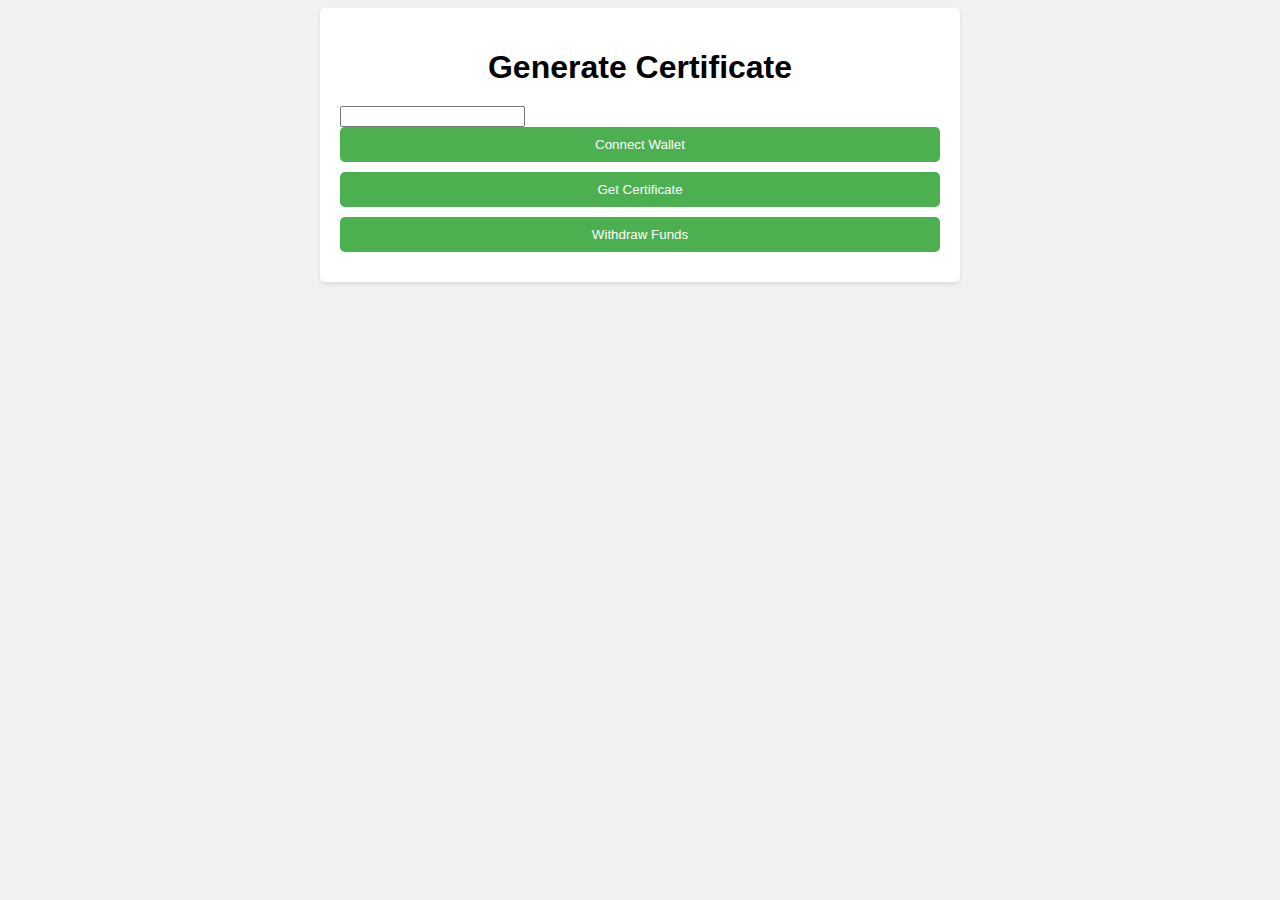
<file: templates/gen_certificate/index.html>
<!DOCTYPE html>
<html lang="en">

<head>
    <meta charset="UTF-8">
    <meta name="viewport" content="width=device-width, initial-scale=1.0">
    <title>Document</title>
    <style>
        body {
            font-family: Arial, sans-serif;
            background-color: #f2f2f2;
        }

        .container {
            max-width: 600px;
            margin: 0 auto;
            padding: 20px;
            background-color: #fff;
            border-radius: 5px;
            box-shadow: 0 2px 5px rgba(0, 0, 0, 0.1);
        }

        h1 {
            text-align: center;
            margin-bottom: 20px;
        }

        button {
            display: block;
            width: 100%;
            padding: 10px;
            margin-bottom: 10px;
            background-color: #4CAF50;
            color: #fff;
            border: none;
            border-radius: 5px;
            cursor: pointer;
        }

        button:hover {
            background-color: #45a049;
        }
    </style>
</head>

<body>
    <div class="container">
        <h1>Generate Certificate</h1>
        <input type="text" id="name" name="name" />
        <button onclick="connectWallet()">Connect Wallet</button>
        <button onclick="getCertificate()">Get Certificate</button>
        <button onclick="withdraw()">Withdraw Funds</button>
    </div>
</body>

</html>
<script src="https://cdn.ethers.io/lib/ethers-5.2.umd.min.js" type="application/javascript"></script>
<script>

    const abi = [
        {
            "inputs": [],
            "stateMutability": "nonpayable",
            "type": "constructor"
        },
        {
            "anonymous": false,
            "inputs": [
                {
                    "indexed": false,
                    "internalType": "string",
                    "name": "name",
                    "type": "string"
                },
                {
                    "indexed": false,
                    "internalType": "string",
                    "name": "createdAt",
                    "type": "string"
                }
            ],
            "name": "certified",
            "type": "event"
        },
        {
            "inputs": [
                {
                    "internalType": "string",
                    "name": "_name",
                    "type": "string"
                },
                {
                    "internalType": "string",
                    "name": "_createdAt",
                    "type": "string"
                }
            ],
            "name": "createCertificate",
            "outputs": [
                {
                    "internalType": "uint256",
                    "name": "",
                    "type": "uint256"
                }
            ],
            "stateMutability": "payable",
            "type": "function"
        },
        {
            "inputs": [],
            "name": "withdraw",
            "outputs": [],
            "stateMutability": "nonpayable",
            "type": "function"
        },
        {
            "inputs": [
                {
                    "internalType": "uint256",
                    "name": "",
                    "type": "uint256"
                }
            ],
            "name": "certificates",
            "outputs": [
                {
                    "internalType": "string",
                    "name": "name",
                    "type": "string"
                },
                {
                    "internalType": "string",
                    "name": "createdAt",
                    "type": "string"
                }
            ],
            "stateMutability": "view",
            "type": "function"
        },
        {
            "inputs": [
                {
                    "internalType": "uint256",
                    "name": "_certificateId",
                    "type": "uint256"
                }
            ],
            "name": "getCertificate",
            "outputs": [
                {
                    "internalType": "string",
                    "name": "",
                    "type": "string"
                },
                {
                    "internalType": "string",
                    "name": "",
                    "type": "string"
                }
            ],
            "stateMutability": "view",
            "type": "function"
        },
        {
            "inputs": [],
            "name": "owner",
            "outputs": [
                {
                    "internalType": "address",
                    "name": "",
                    "type": "address"
                }
            ],
            "stateMutability": "view",
            "type": "function"
        }
    ]
    console.log(ethers);
    let signer;
    const contractAddress = '0x7c9A72CE39d536B15E3F2EE2062FC32792808e13';

    async function connectWallet() {
        try {
            const provider = new ethers.providers.Web3Provider(window.ethereum);
            console.log("Connected to wallet:", provider);
            await provider.send('eth_requestAccounts', []);
            signer = provider.getSigner();
            console.log("Signer:", signer);
        } catch (error) {
            console.error("Error connecting to wallet:", error);
        }
    }

    async function getCertificate(name) {
        try {
            if (!signer) {
                throw new Error("Signer not available. Please connect your wallet first.");
            }

            const myContractInstance = new ethers.Contract(contractAddress, abi, signer);
            console.log("Contract instance:", myContractInstance);

            const name = document.getElementById("name").value;
            if (name == '') {
                return;
            }
            const date = new Date().toDateString();
            const tx = await myContractInstance.createCertificate(name, date, { value: ethers.utils.parseEther('0.001') });
            console.log("Transaction hash:", tx.hash);
            const etherscanLink = "https://sepolia.etherscan.io/tx" + tx.hash;
            const data = {
                name: name,
                date: date,
                link: etherscanLink
            };
            fetch('http://localhost:8000/', {
                method: 'POST',
                headers: {
                    'Content-Type': 'application/json'
                },
                body: JSON.stringify(data)
            })
                .then(response => {
                    if (response.ok) {
                        console.log("Data sent successfully.");
                    } else {
                        throw new Error("Error sending data.");
                    }
                })
                .catch(error => {
                    console.error("Error occurred:", error);
                });
            console.log("Etherscan link:", etherscanLink);

            // Wait for confirmation
            await tx.wait();
            console.log("Transaction confirmed.");
        } catch (error) {
            console.error("Error occurred:", error);
        }
    }

    async function withdraw() {
        try {
            if (!signer) {
                throw new Error("Signer not available. Please connect your wallet first.");
            }

            const myContractInstance = new ethers.Contract(contractAddress, abi, signer);
            console.log("Contract instance:", myContractInstance);

            const tx = await myContractInstance.withdraw();
            console.log("Transaction hash:", tx.hash);
            const etherscanLink = "https://sepolia.etherscan.io/tx" + tx.hash;
            console.log("Etherscan link:", etherscanLink);

            // Wait for confirmation
            await tx.wait();
            console.log("Transaction confirmed.");
        } catch (error) {
            console.error("Error occurred:", error);
        }
    }
</script>

</html>
</file>
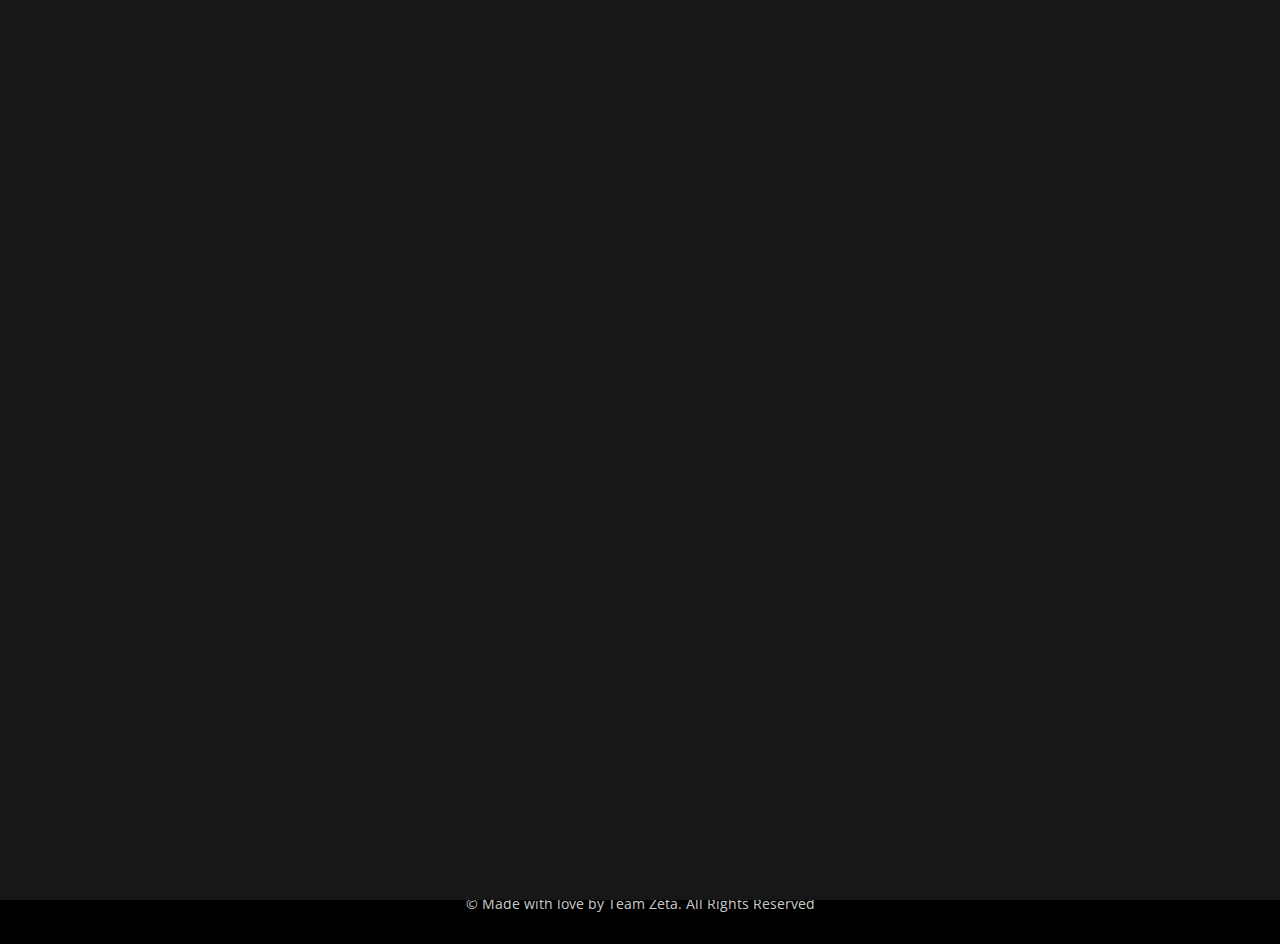
<file: templates/landing/index.html>
<!DOCTYPE html>
<html lang="en">

<head>
    <meta charset="utf-8">
    <meta content="width=device-width, initial-scale=1.0" name="viewport">

    <title>PROJECT ZETA</title>

    <!-- Google Fonts -->
    <link rel="preconnect" href="https://fonts.googleapis.com">
    <link rel="preconnect" href="https://fonts.gstatic.com" crossorigin>
    <link
        href="https://fonts.googleapis.com/css2?family=Open+Sans:ital,wght@0,300;0,400;0,500;0,600;0,700;1,300;1,400;1,600;1,700&family=Inter:ital,wght@0,300;0,400;0,500;0,600;0,700;1,300;1,400;1,500;1,600;1,700&family=Cardo:ital,wght@0,400;0,700;1,400&display=swap"
        rel="stylesheet">

    <!-- Vendor CSS Files -->
    <link href="../../static/assets/vendor/bootstrap/css/bootstrap.min.css" rel="stylesheet">
    <link href="../../static/assets/vendor/bootstrap-icons/bootstrap-icons.css" rel="stylesheet">
    <link href="../../static/assets/vendor/swiper/swiper-bundle.min.css" rel="stylesheet">
    <link href="../../static/assets/vendor/glightbox/css/glightbox.min.css" rel="stylesheet">
    <link href="../../static/assets/vendor/aos/aos.css" rel="stylesheet">

    <link href="../../static/assets/css/main.css" rel="stylesheet">
</head>

<body>

    <!-- ======= Header ======= -->
    <header id="header" class="header d-flex align-items-center fixed-top">
        <div class="container-fluid d-flex align-items-center justify-content-between">

            <a href="index.html" class="logo d-flex align-items-center  me-auto me-lg-0">
                <!-- Uncomment the line below if you also wish to use an image logo -->
                <!-- <img src="assets/img/logo.png" alt=""> -->
                <h1>Project Zeta</h1>
            </a>
        </div>
    </header><!-- End Header -->

    <!-- ======= Hero Section ======= -->
    <section id="hero" class="hero d-flex flex-column justify-content-center align-items-center" data-aos="fade"
        data-aos-delay="1500">
        <div class="container">
            <div class="row justify-content-center">
                <div class="col-lg-6 text-center">
                    <h2>Project <span>ZETA</span> a platform to redefine learning</h2>
                    <p>Fully open source and free to use. with easy level creation and sharing monitring and tracking of
                        progress and certification tooo...</p>
                    <a class="btn-get-started"><span onclick="window.location = '/login';">Demo
                            (Game)</span></a><br><br>
                    <a class="btn-get-started"><span onclick="window.location = '/edit';">Try Level
                            Editor</span></a>
                </div>
            </div>
        </div>
    </section><!-- End Hero Section -->

    <!-- ======= Services Section ======= -->
    <section id="services" class="services">
        <div class="container">

            <div class="row gy-4">

                <div class="col-xl-3 col-md-6 d-flex">
                    <div class="service-item position-relative">
                        <i class="bi bi-award"></i>
                        <h4><a href="#" class="stretched-link">Certificates</a></h4>
                        <p> Students can earn certificates for their progress and achievements deployed on blockchain
                        </p>
                    </div>
                </div><!-- End Service Item -->

                <div class="col-xl-3 col-md-6 d-flex">
                    <div class="service-item position-relative">
                        <i class="bi bi-bounding-box-circles"></i>
                        <h4><a href="#" class="stretched-link">Monitring</a></h4>
                        <p> Teachers can moniter the progress of students </p>
                    </div>
                </div><!-- End Service Item -->

                <div class="col-xl-3 col-md-6 d-flex">
                    <div class="service-item position-relative">
                        <i class="bi bi-pencil"></i>
                        <h4><a href="#" class="stretched-link">Simple Level Generator</a></h4>
                        <p> Teachers can create levels for students without any code just using markdown</p>
                    </div>
                </div><!-- End Service Item -->

                <div class="col-xl-3 col-md-6 d-flex">
                    <div class="service-item position-relative">
                        <i class="bi bi-github"></i>
                        <h4><a href="#" class="stretched-link">Support for AI</a></h4>
                        <p> Teachers can use ai to create levels for students just by giving a topic</p>
                    </div>
                </div><!-- End Service Item -->

            </div>

        </div>
    </section><!-- End Services Section -->

    <!-- ======= Footer ======= -->
    <footer id="footer" class="footer">
        <div class="container">
            <div class="copyright">
                &copy; Made with love by Team Zeta. All Rights Reserved
            </div>
        </div>
    </footer><!-- End Footer -->

    <a href="#" class="scroll-top d-flex align-items-center justify-content-center"><i
            class="bi bi-arrow-up-short"></i></a>

    <div id="preloader">
        <div class="line"></div>
    </div>

    <!-- Vendor JS Files -->
    <script src="../../static/assets/vendor/bootstrap/js/bootstrap.bundle.min.js"></script>
    <script src="../../static/assets/vendor/swiper/swiper-bundle.min.js"></script>
    <script src="../../static/assets/vendor/glightbox/js/glightbox.min.js"></script>
    <script src="../../static/assets/vendor/aos/aos.js"></script>

    <!-- Template Main JS File -->
    <script src="../../static/assets/js/main.js"></script>

</body>

</html>
</file>
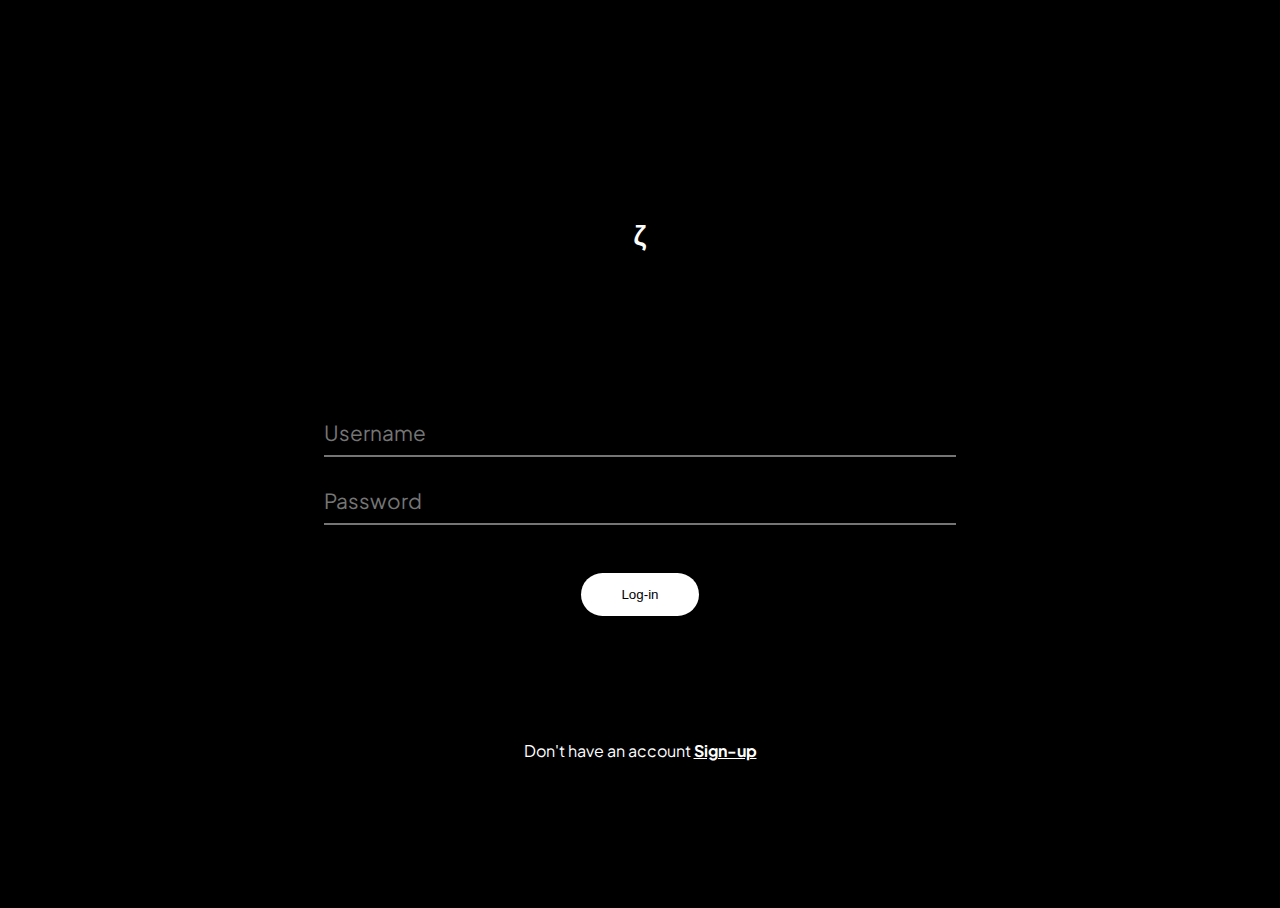
<file: templates/login/index.html>
<!DOCTYPE html>
<html lang="en">

<head>
  <meta charset="UTF-8" />
  <meta name="viewport" content="width=device-width, initial-scale=1.0" />
  <title>ζ</title>
  <link rel="stylesheet" href="../../static/css/index_login.css" />
  <script src="../../static/js/scramble.js" defer></script>
  <style>
    button {
      background-color: #fff;
      color: #000;
      border-radius: 40px;
      padding: 14px 20px;
      margin: 8px 0;
      border: none;
      cursor: pointer;
      width: 10%;
    }
  </style>
</head>

<body>
  <div class="root">
    <div class="container">
      <div class="text"></div>
    </div>
    <form action="/auth" method="post">
      <div class="container_">
        <div class="form__group field">
          <input type="text" class="form__field" placeholder="Username" name="username" id="username" required />
          <label for="username" class="form__label">Username</label>
        </div>
      </div>
      <div class="container_">
        <div class="form__group field">
          <input type="password" class="form__field" placeholder="Password" name="password" id="password" required />
          <label for="password" class="form__label">Password</label>
        </div>
      </div>
      <div class="container_" id="button">
        <button type="submit" class="btn">Log-in</button>
      </div>
    </form>
    <div class="container_" id="button">
      <p style=" color: #fff;"> Don't have an account <span style="text-decoration: underline; font-weight: bold;"
          onclick="window.location = '/reg';">Sign-up</span> </p>
    </div>
</body>

</html>
</file>
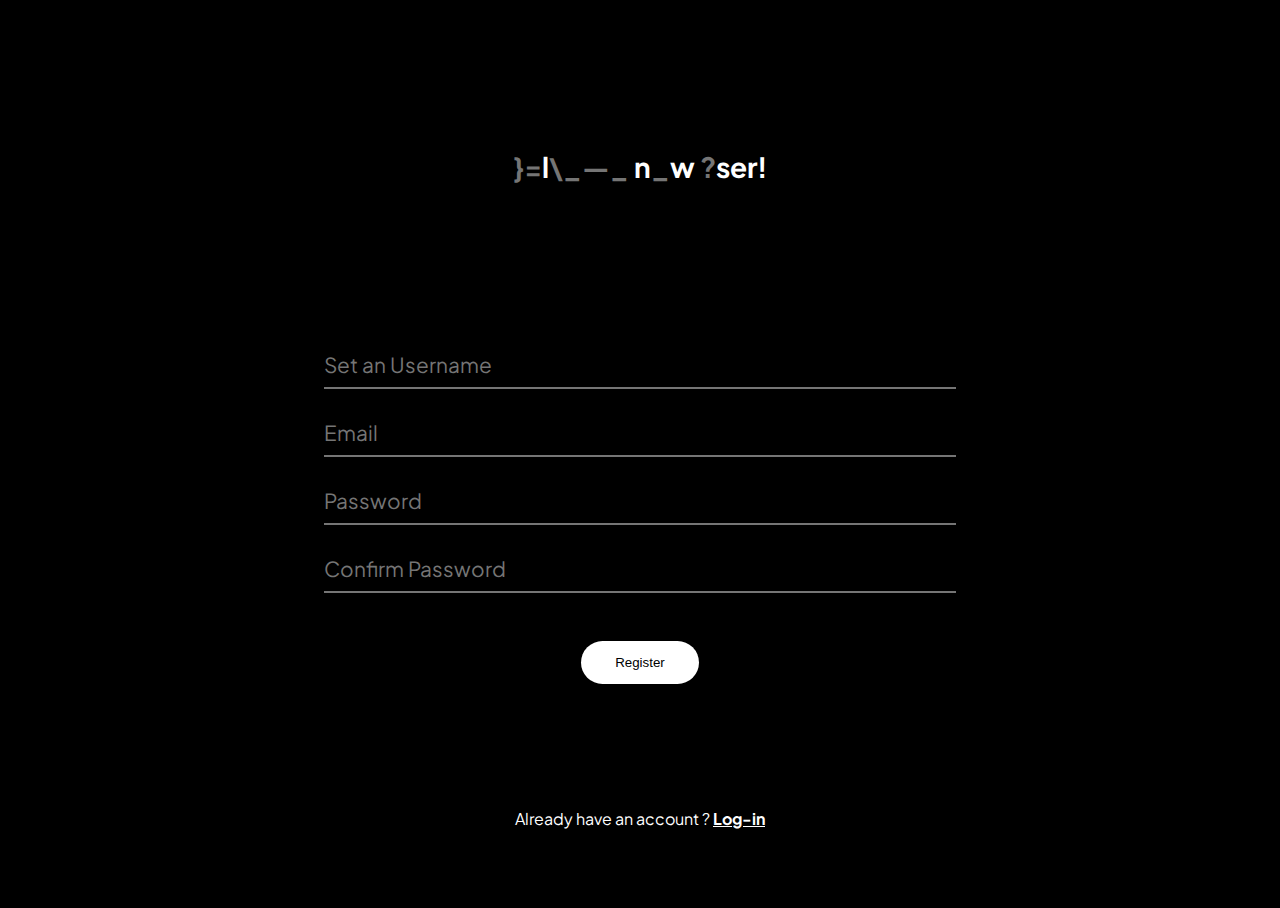
<file: templates/reg/index.html>
<!DOCTYPE html>
<html lang="en">

<head>
  <meta charset="UTF-8" />
  <meta name="viewport" content="width=device-width, initial-scale=1.0" />
  <title>ζ</title>
  <link rel="stylesheet" href="../../static/css/index_login.css" />
  <script src="../../static/js/scramble_reg.js" defer></script>
  <style>
    button {
      background-color: #fff;
      color: #000;
      border-radius: 40px;
      padding: 14px 20px;
      margin: 8px 0;
      border: none;
      cursor: pointer;
      width: 10%;
    }
  </style>
</head>

<body>
  <div class="root">
    <div class="container">
      <div class="text"></div>
    </div>
    <form action="/new_user" method="post">
      <div class="container_">
        <div class="form__group field">
          <input type="text" class="form__field" placeholder="Username" name="username" id="username" required />
          <label for="username" class="form__label">Set an Username</label>
        </div>
      </div>
      <div class="container_">
        <div class="form__group field">
          <input type="text" class="form__field" placeholder="Email" name="email" id="email" required />
          <label for="email" class="form__label">Email</label>
        </div>
      </div>
      <div class="container_">
        <div class="form__group field">
          <input type="password" class="form__field" placeholder="Password" name="password" id="password" required />
          <label for="password" class="form__label">Password</label>
        </div>
      </div>
      <div class="container_">
        <div class="form__group field">
          <input type="password" class="form__field" placeholder="Confirm Password" name="confirm_password"
            id="confirm_password" required />
          <label for="confirm_password" class="form__label">Confirm Password</label>
        </div>
      </div>
      <div class="container_" id="button">
        <button type="submit" class="btn">Register</button>
      </div>
    </form>
    <div class="container_" id="button">
      <p style=" color: #fff;">Already have an account ? <span style="text-decoration: underline; font-weight: bold;"
          onclick="window.location = '/login';">Log-in</span> </p>
    </div>
</body>

</html>
</file>
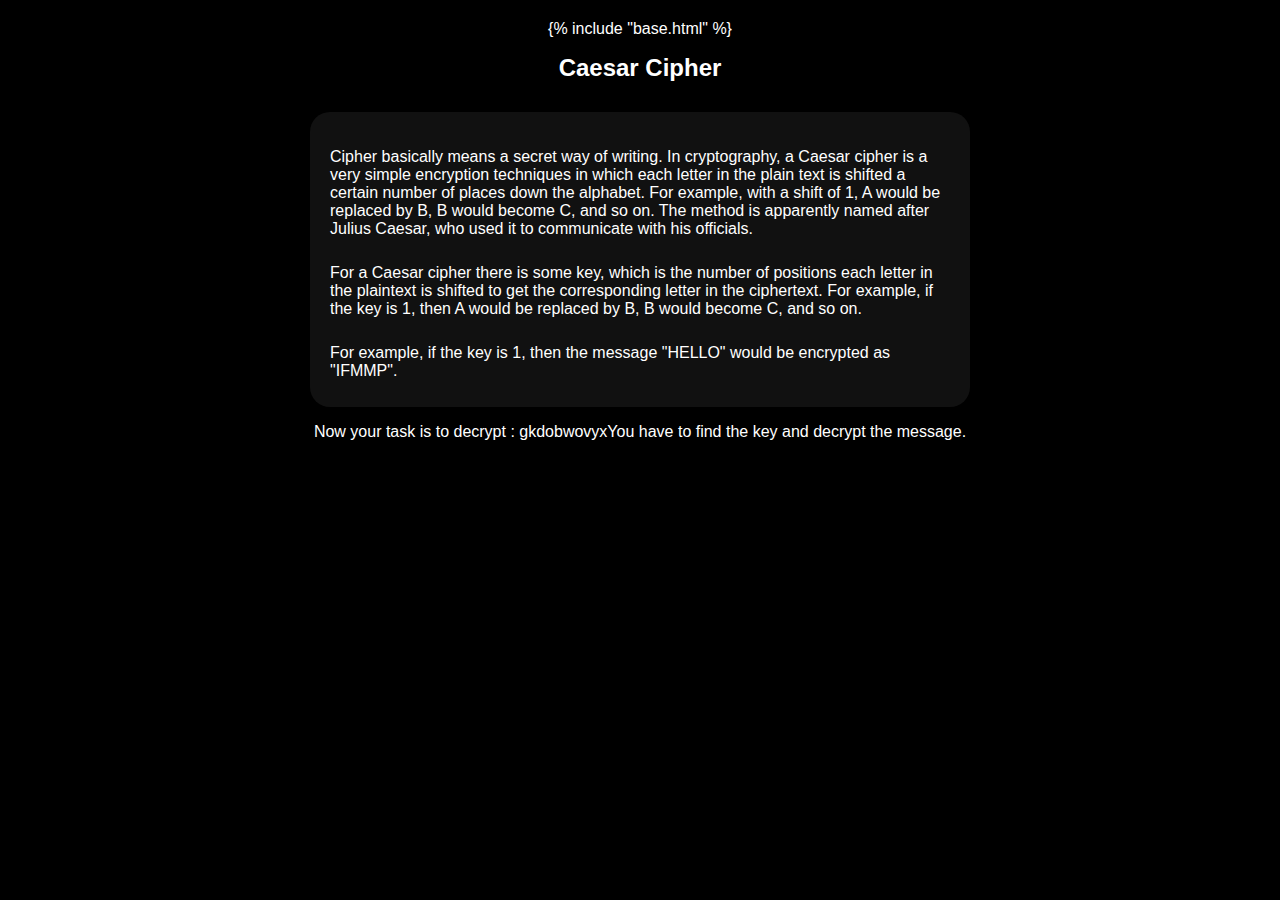
<file: templates/levels/3/index.html>
<!DOCTYPE html>
<html>

<head>
    <title>Caesar Cipher Website</title>
    <style type="text/css">
        body {
            background-color: #000;
            color: #fff;
            display: flex;
            flex-direction: column;
            font-family: Arial,
                sans-serif;
            margin: 0;
            padding: 20px;
            align-items: center;

        }

        h1 {
            font-size: 24px;
            margin-bottom: 10px;
        }

        p {
            font-size: 16px;
            margin-bottom: 7px;
        }

        ._container {
            display: flex;
            justify-content: center;
            align-items: center;
        }

        ._container_ {
            display: flex;
            flex-direction: column;
            justify-content: center;
            margin-top: 20px;
            width: 50%;
            gap: 3px;

            background-color: #111;
            color: #fff;
            border-radius: 20px;
            padding: 20px;
        }
    </style>
</head>

<body>
    {% include "base.html" %}
    <div class="_container">
        <h1>Caesar Cipher</h1>
    </div>
    <div class="_container_">
        <p>Cipher basically means a secret way of writing. In cryptography, a Caesar cipher is a very simple encryption
            techniques in which each letter in the plain text is shifted a certain number of places down the alphabet.
            For example, with a shift of 1, A would be replaced by B, B would become C, and so on. The method is
            apparently named after Julius Caesar, who used it to communicate with his officials.</p>
        <p>For a Caesar cipher there is some key, which is the number of positions each letter in the plaintext is
            shifted to get the corresponding letter in the ciphertext. For example, if the key is 1, then A would be
            replaced by B, B would become C, and so on.</p>
        <p>For example, if the key is 1, then the message "HELLO" would be encrypted as "IFMMP".</p>
    </div>
    <div class="_container">
        <p>Now your task is to decrypt : gkdobwovyx </p>
        <p> You have to find the key and decrypt the message. </p>
    </div>

</body>

</html>
</file>
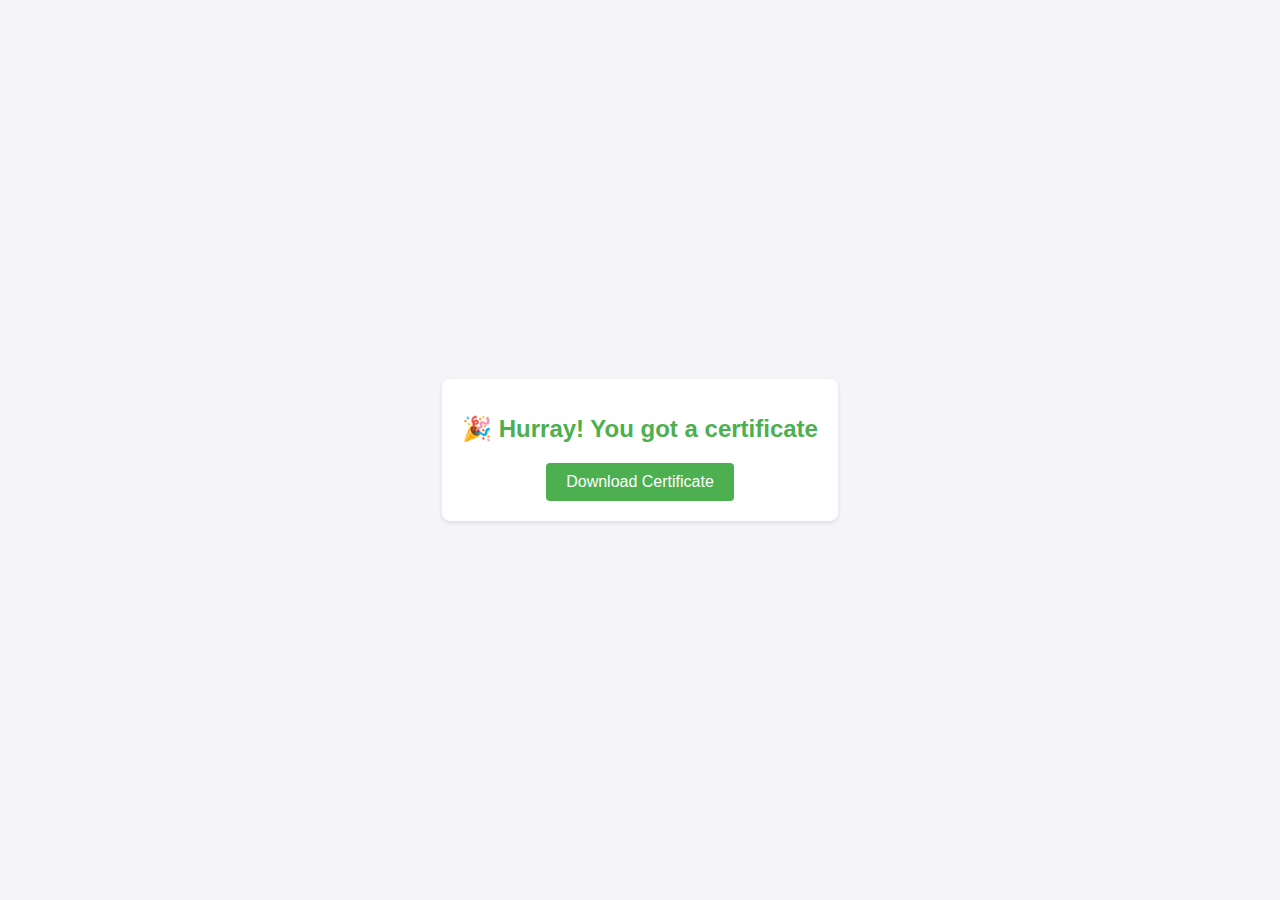
<file: templates/levels/7/index.html>
<!DOCTYPE html>
<html>

<head>
    <title>Download Certificate</title>
    <style>
        body {
            font-family: Arial, sans-serif;
            background-color: #f4f4f9;
            color: #333;
            margin: 0;
            padding: 0;
            display: flex;
            justify-content: center;
            align-items: center;
            height: 100vh;
        }

        .container {
            text-align: center;
            background-color: #fff;
            padding: 20px;
            border-radius: 8px;
            box-shadow: 0 2px 4px rgba(0, 0, 0, 0.1);
        }

        h1 {
            font-size: 24px;
            margin-bottom: 20px;
            color: #4CAF50;
        }

        a {
            display: inline-block;
            text-decoration: none;
            color: #fff;
            background-color: #4CAF50;
            padding: 10px 20px;
            border-radius: 4px;
            transition: background-color 0.3s;
        }

        a:hover {
            background-color: #45a049;
        }
    </style>
</head>

<body>
    <div class="container">
        <h1>🎉 Hurray! You got a certificate</h1>
        <a href="/certificate">Download Certificate</a>
    </div>
</body>

</html>
</file>
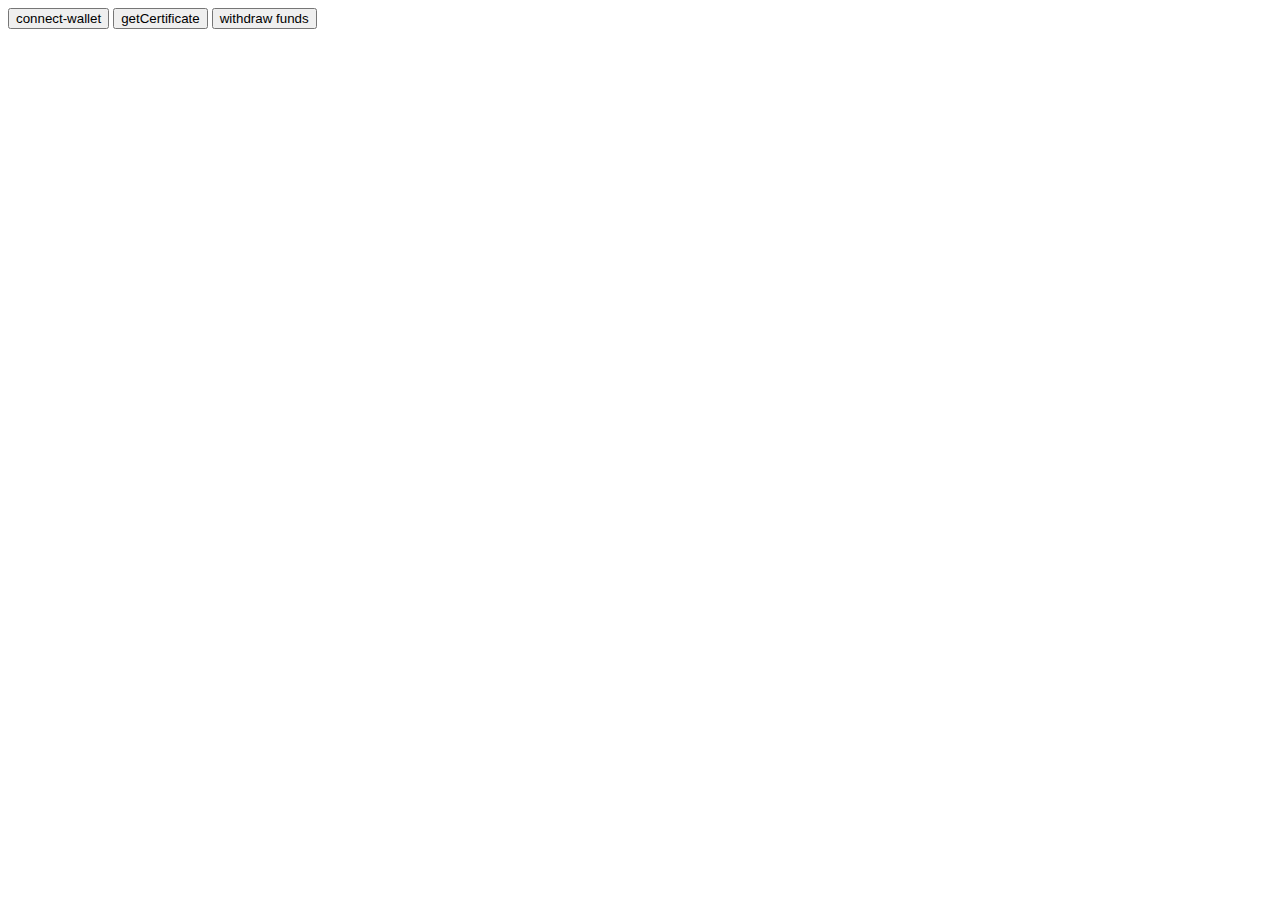
<file: templates/levels/8/index.html>
<!DOCTYPE html>
<html lang="en">

<head>
    <meta charset="UTF-8">
    <meta name="viewport" content="width=device-width, initial-scale=1.0">
    <title>Document</title>
</head>

<body>
    <button onclick="connectWallet()">connect-wallet</button>
    <button onclick="getCertificate()">getCertificate</button>
    <button onclick="withdraw()">withdraw funds</button>
</body>
<script src="https://cdn.ethers.io/lib/ethers-5.2.umd.min.js" type="application/javascript"></script>
<script>

    const abi = [
        {
            "inputs": [],
            "stateMutability": "nonpayable",
            "type": "constructor"
        },
        {
            "anonymous": false,
            "inputs": [
                {
                    "indexed": false,
                    "internalType": "string",
                    "name": "name",
                    "type": "string"
                },
                {
                    "indexed": false,
                    "internalType": "string",
                    "name": "createdAt",
                    "type": "string"
                }
            ],
            "name": "certified",
            "type": "event"
        },
        {
            "inputs": [
                {
                    "internalType": "string",
                    "name": "_name",
                    "type": "string"
                },
                {
                    "internalType": "string",
                    "name": "_createdAt",
                    "type": "string"
                }
            ],
            "name": "createCertificate",
            "outputs": [
                {
                    "internalType": "uint256",
                    "name": "",
                    "type": "uint256"
                }
            ],
            "stateMutability": "payable",
            "type": "function"
        },
        {
            "inputs": [],
            "name": "withdraw",
            "outputs": [],
            "stateMutability": "nonpayable",
            "type": "function"
        },
        {
            "inputs": [
                {
                    "internalType": "uint256",
                    "name": "",
                    "type": "uint256"
                }
            ],
            "name": "certificates",
            "outputs": [
                {
                    "internalType": "string",
                    "name": "name",
                    "type": "string"
                },
                {
                    "internalType": "string",
                    "name": "createdAt",
                    "type": "string"
                }
            ],
            "stateMutability": "view",
            "type": "function"
        },
        {
            "inputs": [
                {
                    "internalType": "uint256",
                    "name": "_certificateId",
                    "type": "uint256"
                }
            ],
            "name": "getCertificate",
            "outputs": [
                {
                    "internalType": "string",
                    "name": "",
                    "type": "string"
                },
                {
                    "internalType": "string",
                    "name": "",
                    "type": "string"
                }
            ],
            "stateMutability": "view",
            "type": "function"
        },
        {
            "inputs": [],
            "name": "owner",
            "outputs": [
                {
                    "internalType": "address",
                    "name": "",
                    "type": "address"
                }
            ],
            "stateMutability": "view",
            "type": "function"
        }
    ]
    console.log(ethers);
    let signer;
    const contractAddress = '0x7c9A72CE39d536B15E3F2EE2062FC32792808e13';

    async function connectWallet() {
        try {
            const provider = new ethers.providers.Web3Provider(window.ethereum);
            console.log("Connected to wallet:", provider);
            await provider.send('eth_requestAccounts', []);
            signer = provider.getSigner();
            console.log("Signer:", signer);
        } catch (error) {
            console.error("Error connecting to wallet:", error);
        }
    }

    async function getCertificate(name) {
        try {
            if (!signer) {
                throw new Error("Signer not available. Please connect your wallet first.");
            }

            const myContractInstance = new ethers.Contract(contractAddress, abi, signer);
            console.log("Contract instance:", myContractInstance);

            const tx = await myContractInstance.createCertificate("sharad", '12th May', { value: ethers.utils.parseEther('0.001') });
            console.log("Transaction hash:", tx.hash);
            const etherscanLink = "https://sepolia.etherscan.io/tx" + tx.hash;
            console.log("Etherscan link:", etherscanLink);

            // Wait for confirmation
            await tx.wait();
            console.log("Transaction confirmed.");
        } catch (error) {
            console.error("Error occurred:", error);
        }
    }

    async function withdraw() {
        try {
            if (!signer) {
                throw new Error("Signer not available. Please connect your wallet first.");
            }

            const myContractInstance = new ethers.Contract(contractAddress, abi, signer);
            console.log("Contract instance:", myContractInstance);

            const tx = await myContractInstance.withdraw();
            console.log("Transaction hash:", tx.hash);
            const etherscanLink = "https://sepolia.etherscan.io/tx" + tx.hash;
            console.log("Etherscan link:", etherscanLink);

            await tx.wait();
            console.log("Transaction confirmed.");
        } catch (error) {
            console.error("Error occurred:", error);
        }
    }
</script>

</html>
</file>
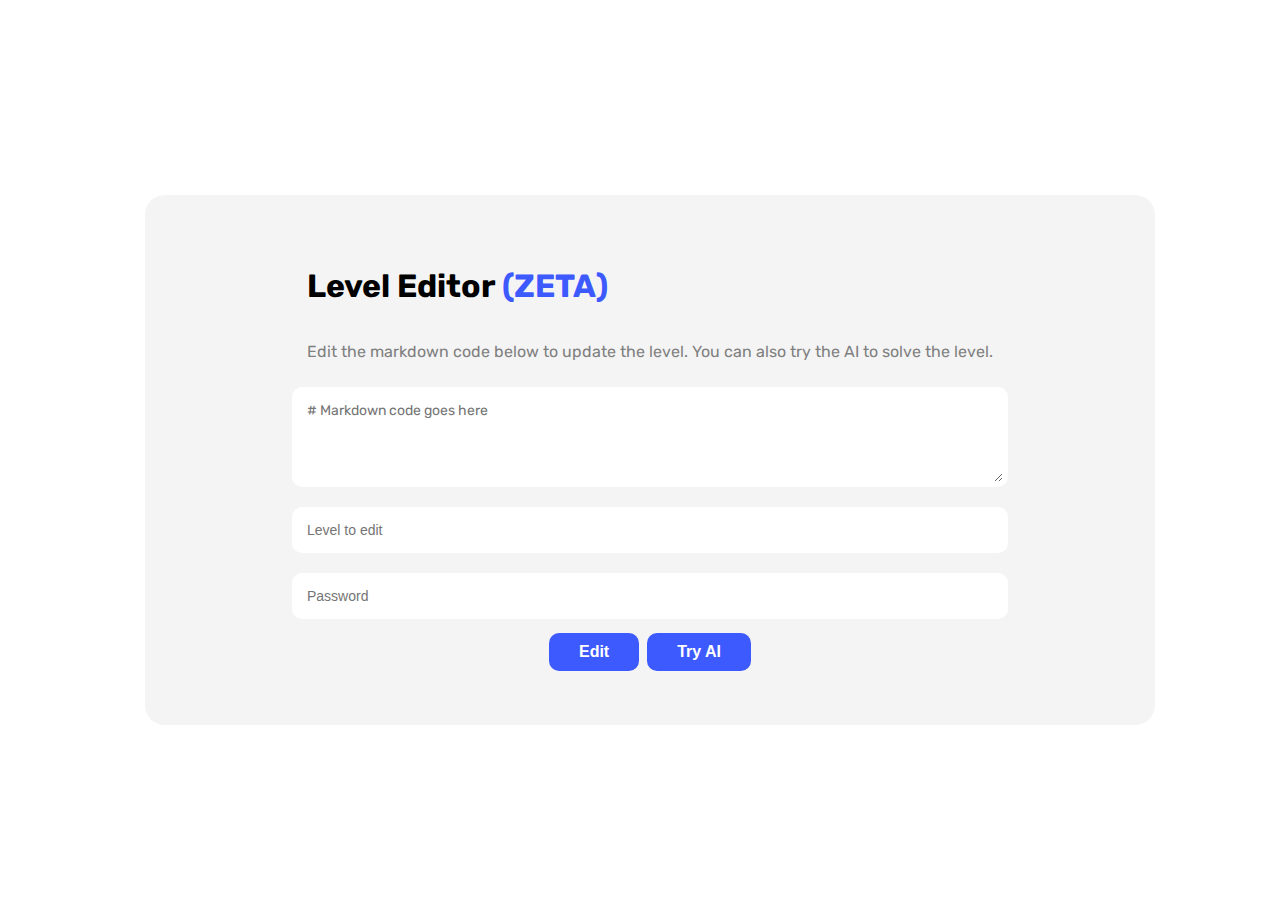
<file: templates/update.html>
<!DOCTYPE html>
<html>

<head>
    <meta charset="utf-8" />
    <meta name="viewport" content="width=device-width">
    <title>Text Encryptor</title>
    <style>
        @import url('https://fonts.googleapis.com/css2?family=Rubik:ital,wght@0,300..900;1,300..900&display=swap');

        .rubik {
            font-family: "Rubik", sans-serif;
            font-optical-sizing: auto;
            font-weight: 300;
            font-style: normal;
        }

        body {
            margin: 0;
            padding: 10px;
            display: flex;
            flex-direction: column;
            justify-content: center;
            align-items: center;
            height: 100vh;
            width: 100%;
            overflow: scroll;
            position: absolute;
        }

        .main {
            background-color: #f4f4f4;
            padding: 50px;
            margin: 20px;
            border-radius: 20px;
            font-family: 'Rubik', sans-serif;
            display: grid;
            justify-content: center;
            align-items: center;
            width: 70%;
            overflow: scroll;
            flex-direction: column;
            position: absolute;
        }

        .button {
            background-color: #3d5afe;
            border: none;
            color: white;
            padding: 10px 30px;
            text-align: center;
            display: inline-block;
            font-size: 16px;
            margin: 4px 2px;
            cursor: pointer;
            border-radius: 10px;
            font-weight: bold;
        }

        form {
            display: flex;
            flex-direction: column;
            justify-content: center;
            align-items: center;
        }

        .input {
            padding: 10px;
            margin-top: 10px;
            margin-bottom: 10px;
            border-radius: 10px;
            border: 5px solid white;
            font-size: 14px;
            width: 100%;
        }

        textarea {
            height: 70px;
            font-family: 'Rubik', sans-serif;
            flex-direction: column;
        }
    </style>
</head>

<body>
    <div class="main">
        <h1>Level Editor<span style="color:#3d5afe;"> (ZETA)</span></h1>
        <p style="color: rgb(128, 128, 128);">
            Edit the markdown code below to update the level. You can also try the AI to solve the level.
        </p>
        <form action="/update" method="post">
            <textarea name="text" id="text" class="input" placeholder="# Markdown code goes here&#10;"></textarea>
            <input type="text" name="level" id="pass" class="input" placeholder="Level to edit" />
            <input type="text" name="password" id="password" class="input" placeholder="Password" />
            <div class="buttons">
                <button class="button" type="submit">Edit</button>
                <button class="button" type="submit">Try AI</button>
            </div>
        </form>
    </div>
    <script type="py" src="./main.py" config="./pyscript.json"></script>
</body>

</html>
</file>
<file: static/css/index_login.css>
@import url('https://fonts.googleapis.com/css2?family=Plus+Jakarta+Sans:ital,wght@0,200..800;1,200..800&display=swap');
html, body {
  font-family: 'Plus Jakarta Sans', sans-serif;
  background: #000000;
  height: 100%;
}

.root {
  height: 100%;
  display: flex;
  flex-direction: column;
  justify-content: center;
  align-items: center;
  color: #fff;
}

.container {
  height: 30%;
  width: 100%;
  justify-content: center;
  align-items: center;
  display: flex;
}
.container_ {
  width: 100%;
  justify-content: center;
  align-items: center;
  display: flex;
}

.text {
  font-weight: 100;
  font-size: 28px;
  color: #ffffff;
  font-weight: bold;
  text-align: center;
  padding: 10px;
}
.dud {
  color: #757575;
}

form {
  width: 100%;
  padding: 20px;
}

#form:before {
  content: ' ';
  clear: right;
  display: block;
}

.form__group {
  position: relative;
  padding: 15px 0 0;
  margin-top: 10px;
  width: 50%;
}

.form__field {
  font-family: inherit;
  font-weight: bold;
  width: 100%;
  border: 0;
  border-bottom: 2px solid #757575;
  outline: 0;
  font-size: 1.3rem;
  color: #ffffff;
  padding: 7px 0;
  background: transparent;
  transition: border-color 0.2s;

  &::placeholder {
    color: transparent;
  }

  &:placeholder-shown ~ .form__label {
    font-size: 1.3rem;
    cursor: text;
    top: 20px;
  }
}

.form__label {
  position: absolute;
  top: 0;
  display: block;
  transition: 0.2s;
  font-size: 1rem;
  color: #757575;
}

.form__field:focus {
  ~ .form__label {
    position: absolute;
    top: 0;
    display: block;
    transition: 0.2s;
    font-size: 1rem;
    font-weight: bold;
    color: #ffffff;
    font-weight:700;    
  }
  padding-bottom: 6px;  
  font-weight: 700;
  border-width: 2px;
  border-image: linear-gradient(to right, #ffffff, #757575);
  border-image-slice: 1;
}


.form__field{
  &:required,&:invalid { box-shadow:none; }
}

#button {
  margin: 40px;
  display: flex;
  align-items: center;
  justify-content: center;
  background: #000000;
  width: auto;
}

.effect1 {
  color: #ffffff;
  text-decoration: none;
  font-family: sans-serif;
  font-size: 24px;
  position: relative;
  padding: 10px 20px 10px 20px; /* Adjust the padding here */
  transition: all 0.5s;
  transform: scale(1);
}

.effect1 .bg {
  background: #ffffff;
  width: 10px;
  height: 2px;
  position: absolute;
  right: 0;
  top: 50%;
  margin-top: -1px;
  z-index: -1;
  transition: all 0.3s;
}

.effect1:hover {
  color: #000;
}

.effect1:hover .bg {
  height: 100%;
  width: 100%;
  transform: translate(0, -50%);
}

.effect1 .bg:before,
.effect1 .bg:after {
  content: '';
  height: 2px;
  width: 10px;
  background: #ffffff;
  position: absolute;
  right: -2px;
  transition: all 0.3s;
}

.effect1 .bg:before {
  bottom: 3px;
  transform: rotate(45deg);
}

.effect1 .bg:after {
  top: 3px;
  transform: rotate(-45deg);
}

.effect1:hover .bg:before,
.effect1:hover .bg:after {
  right: 0;
}

.effect1:hover .bg:before {
  bottom: 6px;
}

.effect1:hover .bg:after {
  top: 6px;
}
</file>
<file: static/assets/css/main.css>
/**
* Template Name: PhotoFolio
* Template URL: https://bootstrapmade.com/photofolio-bootstrap-photography-website-template/
* Updated: Mar 17 2024 with Bootstrap v5.3.3
* Author: BootstrapMade.com
* License: https://bootstrapmade.com/license/
*/

/*--------------------------------------------------------------
# Set main reusable colors and fonts using CSS variables
# Learn more about CSS variables at https://developer.mozilla.org/en-US/docs/Web/CSS/Using_CSS_custom_properties
--------------------------------------------------------------*/
/* Fonts */
:root {
  --font-default: "Open Sans", system-ui, -apple-system, "Segoe UI", Roboto, "Helvetica Neue", Arial, "Noto Sans", "Liberation Sans", sans-serif, "Apple Color Emoji", "Segoe UI Emoji", "Segoe UI Symbol", "Noto Color Emoji";
  --font-primary: "Inter", sans-serif;
  --font-secondary: "Cardo", sans-serif;
}

/* Colors */
:root {
  --color-default: #fafafa;
  --color-primary: #27a776;
  --color-secondary: #161718;
}

/* Smooth scroll behavior */
:root {
  scroll-behavior: smooth;
}

/*--------------------------------------------------------------
# General
--------------------------------------------------------------*/
body {
  font-family: var(--font-default);
  color: var(--color-default);
  background-color: #000;
}

a {
  color: var(--color-primary);
  text-decoration: none;
}

a:hover {
  color: #32cf93;
  text-decoration: none;
}

h1,
h2,
h3,
h4,
h5,
h6 {
  font-family: var(--font-primary);
}

/*--------------------------------------------------------------
# Sections & Section Header
--------------------------------------------------------------*/
.section-header {
  padding-bottom: 40px;
}

.section-header h2 {
  font-size: 14px;
  font-weight: 500;
  padding: 0;
  line-height: 1px;
  margin: 0 0 5px 0;
  letter-spacing: 2px;
  text-transform: uppercase;
  color: rgba(255, 255, 255, 0.6);
  font-family: var(--font-primary);
}

.section-header h2::after {
  content: "";
  width: 120px;
  height: 1px;
  display: inline-block;
  background: #5bd9a9;
  margin: 4px 10px;
}

.section-header p {
  margin: 0;
  margin: 0;
  font-size: 36px;
  font-weight: 700;
  font-family: var(--font-secondary);
  color: #fff;
}

/*--------------------------------------------------------------
# Page Header
--------------------------------------------------------------*/
.page-header {
  padding: 120px 0 60px 0;
  min-height: 30vh;
  position: relative;
}

.page-header h2 {
  font-size: 56px;
  font-weight: 500;
  color: #fff;
  font-family: var(--font-secondary);
}

@media (max-width: 768px) {
  .page-header h2 {
    font-size: 36px;
  }
}

.page-header p {
  color: rgba(255, 255, 255, 0.8);
}

.page-header .cta-btn {
  font-family: var(--font-primary);
  font-weight: 400;
  font-size: 14px;
  display: inline-block;
  padding: 12px 40px;
  border-radius: 4px;
  letter-spacing: 1px;
  text-transform: uppercase;
  transition: 0.3s;
  color: #fff;
  background: var(--color-primary);
}

.page-header .cta-btn:hover {
  background: #2cbc85;
}

/*--------------------------------------------------------------
# Scroll top button
--------------------------------------------------------------*/
.scroll-top {
  position: fixed;
  visibility: hidden;
  opacity: 0;
  right: 15px;
  bottom: -15px;
  z-index: 99999;
  background: var(--color-primary);
  width: 44px;
  height: 44px;
  border-radius: 50px;
  transition: all 0.4s;
}

.scroll-top i {
  font-size: 24px;
  color: #fff;
  line-height: 0;
}

.scroll-top:hover {
  background: rgba(39, 167, 118, 0.8);
  color: #fff;
}

.scroll-top.active {
  visibility: visible;
  opacity: 1;
  bottom: 15px;
}

/*--------------------------------------------------------------
# Preloader
--------------------------------------------------------------*/
#preloader {
  display: flex;
  position: fixed;
  inset: 0;
  width: 100%;
  height: 100vh;
  z-index: 99999;
}

#preloader:before,
#preloader:after {
  content: "";
  background-color: var(--color-secondary);
  position: absolute;
  inset: 0;
  width: 50%;
  height: 100%;
  transition: all 0.3s ease 0s;
  z-index: -1;
}

#preloader:after {
  left: auto;
  right: 0;
}

#preloader .line {
  position: relative;
  overflow: hidden;
  margin: auto;
  width: 1px;
  height: 280px;
  transition: all 0.8s ease 0s;
}

#preloader .line:before {
  content: "";
  position: absolute;
  background-color: #fff;
  left: 0;
  top: 50%;
  width: 1px;
  height: 0%;
  transform: translateY(-50%);
  animation: lineincrease 1000ms ease-in-out 0s forwards;
}

#preloader .line:after {
  content: "";
  position: absolute;
  background-color: #999;
  left: 0;
  top: 0;
  width: 1px;
  height: 100%;
  transform: translateY(-100%);
  animation: linemove 1200ms linear 0s infinite;
  animation-delay: 2000ms;
}

#preloader.loaded .line {
  opacity: 0;
  height: 100% !important;
}

#preloader.loaded .line:after {
  opacity: 0;
}

#preloader.loaded:before,
#preloader.loaded:after {
  animation: preloaderfinish 300ms ease-in-out 500ms forwards;
}

@keyframes lineincrease {
  0% {
    height: 0%;
  }

  100% {
    height: 100%;
  }
}

@keyframes linemove {
  0% {
    transform: translateY(200%);
  }

  100% {
    transform: translateY(-100%);
  }
}

@keyframes preloaderfinish {
  0% {
    width: 5 0%;
  }

  100% {
    width: 0%;
  }
}

/*--------------------------------------------------------------
# Header
--------------------------------------------------------------*/
.header {
  transition: all 0.5s;
  z-index: 997;
  padding: 30px 0;
  background-color: #000;
}

.header .logo {
  transition: 0.3s;
}

.header .logo img {
  max-height: 40px;
  margin-right: 8px;
}

.header .logo h1 {
  font-size: 32px;
  margin: 0;
  font-weight: 400;
  color: #fff;
  font-family: var(--font-secondary);
}

.header .logo i {
  font-size: 32px;
  margin-right: 8px;
  line-height: 0;
}

@media (max-width: 575px) {
  .header .logo h1 {
    font-size: 26px;
  }

  .header .logo i {
    font-size: 24px;
  }
}

.header .header-social-links {
  padding-right: 15px;
}

.header .header-social-links a {
  color: rgba(255, 255, 255, 0.5);
  padding-left: 15px;
  display: inline-block;
  line-height: 0px;
  transition: 0.3s;
  font-size: 16px;
}

.header .header-social-links a:hover {
  color: #fff;
}

@media (max-width: 575px) {
  .header .header-social-links a {
    padding-left: 5px;
  }
}

/*--------------------------------------------------------------
# Desktop Navigation
--------------------------------------------------------------*/
@media (min-width: 1280px) {
  .navbar {
    padding: 0;
  }

  .navbar ul {
    margin: 0;
    padding: 0;
    display: flex;
    list-style: none;
    align-items: center;
  }

  .navbar li {
    position: relative;
  }

  .navbar a,
  .navbar a:focus {
    display: flex;
    align-items: center;
    justify-content: space-between;
    padding: 10px 0 10px 30px;
    font-family: var(--font-primary);
    text-transform: uppercase;
    letter-spacing: 1px;
    font-size: 13px;
    font-weight: 400;
    color: rgba(255, 255, 255, 0.5);
    white-space: nowrap;
    transition: 0.3s;
  }

  .navbar a i,
  .navbar a:focus i {
    font-size: 12px;
    line-height: 0;
    margin-left: 5px;
  }

  .navbar a:hover,
  .navbar .active,
  .navbar .active:focus,
  .navbar li:hover>a {
    color: #fff;
  }

  .navbar .dropdown ul {
    display: block;
    position: absolute;
    left: 14px;
    top: calc(100% + 30px);
    margin: 0;
    padding: 10px 0;
    z-index: 99;
    opacity: 0;
    visibility: hidden;
    background: var(--color-secondary);
    transition: 0.3s;
    border-radius: 4px;
  }

  .navbar .dropdown ul li {
    min-width: 200px;
  }

  .navbar .dropdown ul a {
    padding: 10px 20px;
    font-size: 15px;
    text-transform: none;
    font-weight: 400;
  }

  .navbar .dropdown ul a i {
    font-size: 12px;
  }

  .navbar .dropdown ul a:hover,
  .navbar .dropdown ul .active:hover,
  .navbar .dropdown ul li:hover>a {
    color: #fff;
  }

  .navbar .dropdown:hover>ul {
    opacity: 1;
    top: 100%;
    visibility: visible;
  }

  .navbar .dropdown .dropdown ul {
    top: 0;
    left: calc(100% - 30px);
    visibility: hidden;
  }

  .navbar .dropdown .dropdown:hover>ul {
    opacity: 1;
    top: 0;
    left: 100%;
    visibility: visible;
  }
}

@media (min-width: 1280px) and (max-width: 1366px) {
  .navbar .dropdown .dropdown ul {
    left: -90%;
  }

  .navbar .dropdown .dropdown:hover>ul {
    left: -100%;
  }
}

@media (min-width: 1280px) {

  .mobile-nav-show,
  .mobile-nav-hide {
    display: none;
  }
}

/*--------------------------------------------------------------
# Mobile Navigation
--------------------------------------------------------------*/
@media (max-width: 1279px) {
  .navbar {
    position: fixed;
    top: 0;
    right: -100%;
    width: 100%;
    max-width: 400px;
    bottom: 0;
    transition: 0.3s;
    z-index: 9997;
  }

  .navbar ul {
    position: absolute;
    inset: 0;
    padding: 50px 0 10px 0;
    margin: 0;
    background: rgba(0, 0, 0, 0.9);
    overflow-y: auto;
    transition: 0.3s;
    z-index: 9998;
  }

  .navbar a,
  .navbar a:focus {
    display: flex;
    align-items: center;
    justify-content: space-between;
    padding: 10px 20px;
    font-family: var(--font-primary);
    font-size: 13px;
    text-transform: uppercase;
    font-weight: 400;
    color: rgba(255, 255, 255, 0.5);
    letter-spacing: 1px;
    white-space: nowrap;
    transition: 0.3s;
  }

  .navbar a i,
  .navbar a:focus i {
    font-size: 12px;
    line-height: 0;
    margin-left: 5px;
  }

  .navbar a:hover,
  .navbar .active,
  .navbar .active:focus,
  .navbar li:hover>a {
    color: #fff;
  }

  .navbar .dropdown ul,
  .navbar .dropdown .dropdown ul {
    position: static;
    display: none;
    padding: 10px 0;
    margin: 10px 20px;
    transition: all 0.5s ease-in-out;
    border: 1px solid black;
  }

  .navbar .dropdown>.dropdown-active,
  .navbar .dropdown .dropdown>.dropdown-active {
    display: block;
  }

  .mobile-nav-show {
    color: #fff;
    font-size: 28px;
    cursor: pointer;
    line-height: 0;
    transition: 0.5s;
    z-index: 9999;
    margin: 0 10px 0 10px;
  }

  .mobile-nav-hide {
    color: #fff;
    font-size: 32px;
    cursor: pointer;
    line-height: 0;
    transition: 0.5s;
    position: fixed;
    right: 20px;
    top: 20px;
    z-index: 9999;
  }

  .mobile-nav-active {
    overflow: hidden;
  }

  .mobile-nav-active .navbar {
    right: 0;
  }

  .mobile-nav-active .navbar:before {
    content: "";
    position: fixed;
    inset: 0;
    background: rgba(22, 23, 24, 0.8);
    z-index: 9996;
  }
}

/*--------------------------------------------------------------
# About Section
--------------------------------------------------------------*/
.about .content h2 {
  font-weight: 700;
  font-size: 24px;
  color: var(--color-primary);
}

.about .content ul {
  list-style: none;
  padding: 0;
}

.about .content ul li {
  margin-bottom: 20px;
  display: flex;
  align-items: center;
}

.about .content ul strong {
  margin-right: 10px;
}

.about .content ul i {
  font-size: 16px;
  margin-right: 5px;
  color: var(--color-primary);
  line-height: 0;
}

/*--------------------------------------------------------------
# Testimonials Section
--------------------------------------------------------------*/
.testimonials {
  margin-top: 80px;
}

.testimonials .testimonial-item {
  box-sizing: content-box;
  padding: 30px;
  margin: 40px 30px;
  background: var(--color-secondary);
  min-height: 320px;
  display: flex;
  flex-direction: column;
  text-align: center;
  transition: 0.3s;
}

.testimonials .testimonial-item .stars {
  margin-bottom: 15px;
}

.testimonials .testimonial-item .stars i {
  color: #ffc107;
  margin: 0 1px;
}

.testimonials .testimonial-item .testimonial-img {
  width: 90px;
  border-radius: 50%;
  border: 5px solid #474a4d;
  margin: 0 auto;
}

.testimonials .testimonial-item h3 {
  font-size: 18px;
  font-weight: bold;
  margin: 10px 0 5px 0;
  color: #fff;
}

.testimonials .testimonial-item h4 {
  font-size: 14px;
  color: rgba(255, 255, 255, 0.5);
  margin: 0;
}

.testimonials .testimonial-item p {
  font-style: italic;
  margin: 0 auto 15px auto;
}

.testimonials .swiper-pagination {
  margin-top: 20px;
  position: relative;
}

.testimonials .swiper-pagination .swiper-pagination-bullet {
  width: 12px;
  height: 12px;
  background-color: rgba(255, 255, 255, 0.2);
  opacity: 1;
}

.testimonials .swiper-pagination .swiper-pagination-bullet-active {
  background-color: rgba(255, 255, 255, 0.5);
}

.testimonials .swiper-slide {
  opacity: 0.3;
}

@media (max-width: 1199px) {
  .testimonials .swiper-slide-active {
    opacity: 1;
  }

  .testimonials .swiper-pagination {
    margin-top: 0;
  }

  .testimonials .testimonial-item {
    margin: 40px 20px;
  }
}

@media (min-width: 1200px) {
  .testimonials .swiper-slide-next {
    opacity: 1;
    transform: scale(1.12);
  }
}

/*--------------------------------------------------------------
# Pricing Section
--------------------------------------------------------------*/
.gallery {
  margin-top: 40px;
}

.gallery .gallery-item {
  position: relative;
  overflow: hidden;
  border-radius: 10px;
}

.gallery .gallery-item img {
  transition: 0.3s;
}

.gallery .gallery-links {
  position: absolute;
  inset: 0;
  opacity: 0;
  transition: all ease-in-out 0.3s;
  background: rgba(0, 0, 0, 0.6);
  z-index: 3;
}

.gallery .gallery-links .preview-link,
.gallery .gallery-links .details-link {
  font-size: 20px;
  color: rgba(255, 255, 255, 0.5);
  transition: 0.3s;
  line-height: 1.2;
  margin: 30px 8px 0 8px;
}

.gallery .gallery-links .preview-link:hover,
.gallery .gallery-links .details-link:hover {
  color: #fff;
}

.gallery .gallery-links .details-link {
  font-size: 30px;
  line-height: 0;
}

.gallery .gallery-item:hover .gallery-links {
  opacity: 1;
}

.gallery .gallery-item:hover .preview-link,
.gallery .gallery-item:hover .details-link {
  margin-top: 0;
}

.gallery .gallery-item:hover img {
  transform: scale(1.1);
}

.glightbox-clean .gslide-description {
  background: #222425;
}

.glightbox-clean .gslide-title {
  color: rgba(255, 255, 255, 0.8);
  margin: 0;
}

/*--------------------------------------------------------------
# Gallery Single Section
--------------------------------------------------------------*/
.gallery-single .portfolio-details-slider img {
  width: 100%;
}

.gallery-single .portfolio-details-slider .swiper-pagination .swiper-pagination-bullet {
  width: 12px;
  height: 12px;
  background-color: rgba(255, 255, 255, 0.7);
  opacity: 1;
}

.gallery-single .portfolio-details-slider .swiper-pagination .swiper-pagination-bullet-active {
  background-color: var(--color-primary);
}

.gallery-single .swiper-button-prev,
.gallery-single .swiper-button-next {
  width: 48px;
  height: 48px;
}

.gallery-single .swiper-button-prev:after,
.gallery-single .swiper-button-next:after {
  color: rgba(255, 255, 255, 0.8);
  background-color: rgba(0, 0, 0, 0.2);
  font-size: 24px;
  border-radius: 50%;
  width: 48px;
  height: 48px;
  display: flex;
  align-items: center;
  justify-content: center;
  transition: 0.3s;
}

.gallery-single .swiper-button-prev:hover:after,
.gallery-single .swiper-button-next:hover:after {
  background-color: rgba(0, 0, 0, 0.6);
}

@media (max-width: 575px) {

  .gallery-single .swiper-button-prev,
  .gallery-single .swiper-button-next {
    display: none;
  }
}

.gallery-single .portfolio-info h3 {
  font-size: 22px;
  font-weight: 700;
  margin-bottom: 20px;
  padding-bottom: 20px;
  position: relative;
  font-family: var(--font-secondary);
}

.gallery-single .portfolio-info h3:after {
  content: "";
  position: absolute;
  display: block;
  width: 50px;
  height: 3px;
  background: var(--color-primary);
  left: 0;
  bottom: 0;
}

.gallery-single .portfolio-info ul {
  list-style: none;
  padding: 0;
  font-size: 15px;
}

.gallery-single .portfolio-info ul li {
  display: flex;
  flex-direction: column;
  padding-bottom: 15px;
}

.gallery-single .portfolio-info ul strong {
  text-transform: uppercase;
  font-weight: 400;
  color: #6b7075;
  font-size: 14px;
}

.gallery-single .portfolio-info .btn-visit {
  padding: 8px 40px;
  background: var(--color-primary);
  color: #fff;
  border-radius: 50px;
  transition: 0.3s;
}

.gallery-single .portfolio-info .btn-visit:hover {
  background: #2cbc85;
}

.gallery-single .portfolio-description h2 {
  font-size: 26px;
  font-weight: 700;
  margin-bottom: 20px;
  color: #fff;
  font-family: var(--font-secondary);
}

.gallery-single .portfolio-description p {
  padding: 0;
}

.gallery-single .portfolio-description .testimonial-item {
  padding: 30px 30px 0 30px;
  position: relative;
  background: var(--color-secondary);
  height: 100%;
  margin-bottom: 50px;
}

.gallery-single .portfolio-description .testimonial-item .testimonial-img {
  width: 90px;
  border-radius: 50px;
  border: 6px solid #2e3133;
  float: left;
  margin: 0 10px 0 0;
}

.gallery-single .portfolio-description .testimonial-item h3 {
  font-size: 18px;
  font-weight: bold;
  margin: 15px 0 5px 0;
  padding-top: 20px;
}

.gallery-single .portfolio-description .testimonial-item h4 {
  font-size: 14px;
  color: rgba(255, 255, 255, 0.6);
  margin: 0;
}

.gallery-single .portfolio-description .testimonial-item .quote-icon-left,
.gallery-single .portfolio-description .testimonial-item .quote-icon-right {
  color: #5bd9a9;
  font-size: 26px;
  line-height: 0;
}

.gallery-single .portfolio-description .testimonial-item .quote-icon-left {
  display: inline-block;
  left: -5px;
  position: relative;
}

.gallery-single .portfolio-description .testimonial-item .quote-icon-right {
  display: inline-block;
  right: -5px;
  position: relative;
  top: 10px;
  transform: scale(-1, -1);
}

.gallery-single .portfolio-description .testimonial-item p {
  font-style: italic;
  margin: 0 0 15px 0 0 0;
  padding: 0;
}

/*--------------------------------------------------------------
# Services Section
--------------------------------------------------------------*/
.services .service-item {
  padding: 50px 30px;
  transition: all ease-in-out 0.4s;
  background: var(--color-secondary);
  height: 100%;
  overflow: hidden;
  z-index: 1;
}

.services .service-item:before {
  content: "";
  position: absolute;
  background: #1d1f20;
  top: -200px;
  transition: all 0.3s;
  z-index: -1;
}

.services .service-item i {
  background: var(--color-primary);
  color: #fff;
  font-size: 24px;
  transition: 0.3s;
  display: flex;
  align-items: center;
  justify-content: center;
  width: 56px;
  height: 56px;
  border-radius: 50%;
}

.services .service-item h4 {
  font-weight: 600;
  margin: 15px 0 0 0;
  transition: 0.3s;
  font-size: 20px;
}

.services .service-item h4 a {
  color: #fff;
}

.services .service-item p {
  line-height: 24px;
  font-size: 14px;
  margin: 15px 0 0 0;
}

.services .service-item:hover:before {
  background: var(--color-primary);
  right: 0;
  top: 0;
  width: 100%;
  height: 100%;
  border-radius: 0px;
}

.services .service-item:hover h4 a,
.services .service-item:hover p {
  color: #fff;
}

.services .service-item:hover i {
  background: #fff;
  color: var(--color-primary);
}

/*--------------------------------------------------------------
# Pricing Section
--------------------------------------------------------------*/
.pricing {
  margin-top: 80px;
}

.pricing .pricing-item {
  border-bottom: 1px dashed #474a4d;
  width: 100%;
  height: 100%;
  padding: 0 0 15px 0;
}

.pricing .pricing-item h3 {
  margin: 0;
  font-size: 18px;
  font-weight: 500;
  color: rgba(255, 255, 255, 0.6);
}

.pricing .pricing-item h4 {
  margin: 0;
  font-size: 16px;
}

/*--------------------------------------------------------------
# Contact Section
--------------------------------------------------------------*/
.contact .info-item+.info-item {
  margin-top: 40px;
}

.contact .info-item i {
  font-size: 20px;
  color: var(--color-primary);
  float: left;
  width: 44px;
  height: 44px;
  background: #222425;
  display: flex;
  justify-content: center;
  align-items: center;
  border-radius: 50px;
  transition: all 0.3s ease-in-out;
  margin-right: 15px;
}

.contact .info-item h4 {
  padding: 0;
  font-size: 20px;
  font-weight: 600;
  margin-bottom: 5px;
  color: rgba(255, 255, 255, 0.5);
}

.contact .info-item p {
  padding: 0;
  margin-bottom: 0;
  font-size: 14px;
  color: #fff;
}

.contact .info-item:hover i {
  background: var(--color-primary);
  color: #fff;
}

.contact .php-email-form {
  width: 100%;
}

.contact .php-email-form .form-group {
  padding-bottom: 8px;
}

.contact .php-email-form .error-message {
  display: none;
  color: #fff;
  background: #df1529;
  text-align: left;
  padding: 15px;
  font-weight: 600;
}

.contact .php-email-form .error-message br+br {
  margin-top: 25px;
}

.contact .php-email-form .sent-message {
  display: none;
  color: #fff;
  background: var(--color-primary);
  text-align: center;
  padding: 15px;
  font-weight: 600;
}

.contact .php-email-form .loading {
  display: none;
  background: var(--color-secondary);
  text-align: center;
  padding: 15px;
  color: rgba(255, 255, 255, 0.6);
}

.contact .php-email-form .loading:before {
  content: "";
  display: inline-block;
  border-radius: 50%;
  width: 24px;
  height: 24px;
  margin: 0 10px -6px 0;
  border: 3px solid var(--color-primary);
  border-top-color: var(--color-secondary);
  animation: animate-loading 1s linear infinite;
}

.contact .php-email-form input,
.contact .php-email-form textarea {
  border-radius: 4px;
  box-shadow: none;
  font-size: 14px;
  background-color: var(--color-secondary);
  border: 1px solid #2e3133;
  color: #fff;
}

.contact .php-email-form input {
  height: 44px;
}

.contact .php-email-form textarea {
  padding: 10px 12px;
}

.contact .php-email-form button[type=submit] {
  background: var(--color-primary);
  border: 0;
  padding: 10px 35px;
  color: #fff;
  transition: 0.4s;
  border-radius: 4px;
}

.contact .php-email-form button[type=submit]:hover {
  background: rgba(39, 167, 118, 0.8);
}

@keyframes animate-loading {
  0% {
    transform: rotate(0deg);
  }

  100% {
    transform: rotate(360deg);
  }
}

/*--------------------------------------------------------------
# Hero Section
--------------------------------------------------------------*/
.hero {
  width: 100%;
  min-height: 30vh;
  background: #000;
  background-size: cover;
  position: relative;
  padding: 140px 0 60px 0;
}

.hero h2 {
  margin: 0 0 10px 0;
  font-size: 38px;
  font-weight: 700;
  color: #fff;
  font-family: var(--font-secondary);
}

.hero h2 span {
  position: relative;
  z-index: 1;
  padding: 0 5px;
  display: inline-block;
}

.hero h2 span:before {
  content: "";
  position: absolute;
  height: 50%;
  bottom: 0;
  left: 0;
  right: 0;
  background: var(--color-primary);
  z-index: -1;
}

.hero p {
  color: rgba(255, 255, 255, 0.6);
  margin-bottom: 30px;
  font-size: 18px;
}

.hero .btn-get-started {
  font-family: var(--font-primary);
  font-weight: 400;
  font-size: 14px;
  display: inline-block;
  padding: 12px 40px;
  border-radius: 4px;
  letter-spacing: 1px;
  text-transform: uppercase;
  transition: 0.3s;
  color: #fff;
  background: var(--color-primary);
}

.hero .btn-get-started:hover {
  background: #2cbc85;
}

@media (max-width: 768px) {
  .hero h2 {
    font-size: 32px;
  }
}

/*--------------------------------------------------------------
# Footer
--------------------------------------------------------------*/
.footer {
  margin-top: 30px;
  padding: 30px 0;
  font-size: 14px;
  border-top: 1px solid rgba(255, 255, 255, 0.15);
}

.footer .copyright {
  text-align: center;
  color: rgba(255, 255, 255, 0.8);
}

.footer .credits {
  padding-top: 6px;
  text-align: center;
  font-size: 13px;
  color: rgba(255, 255, 255, 0.8);
}

.footer .credits a {
  color: var(--color-primary);
}
</file>
